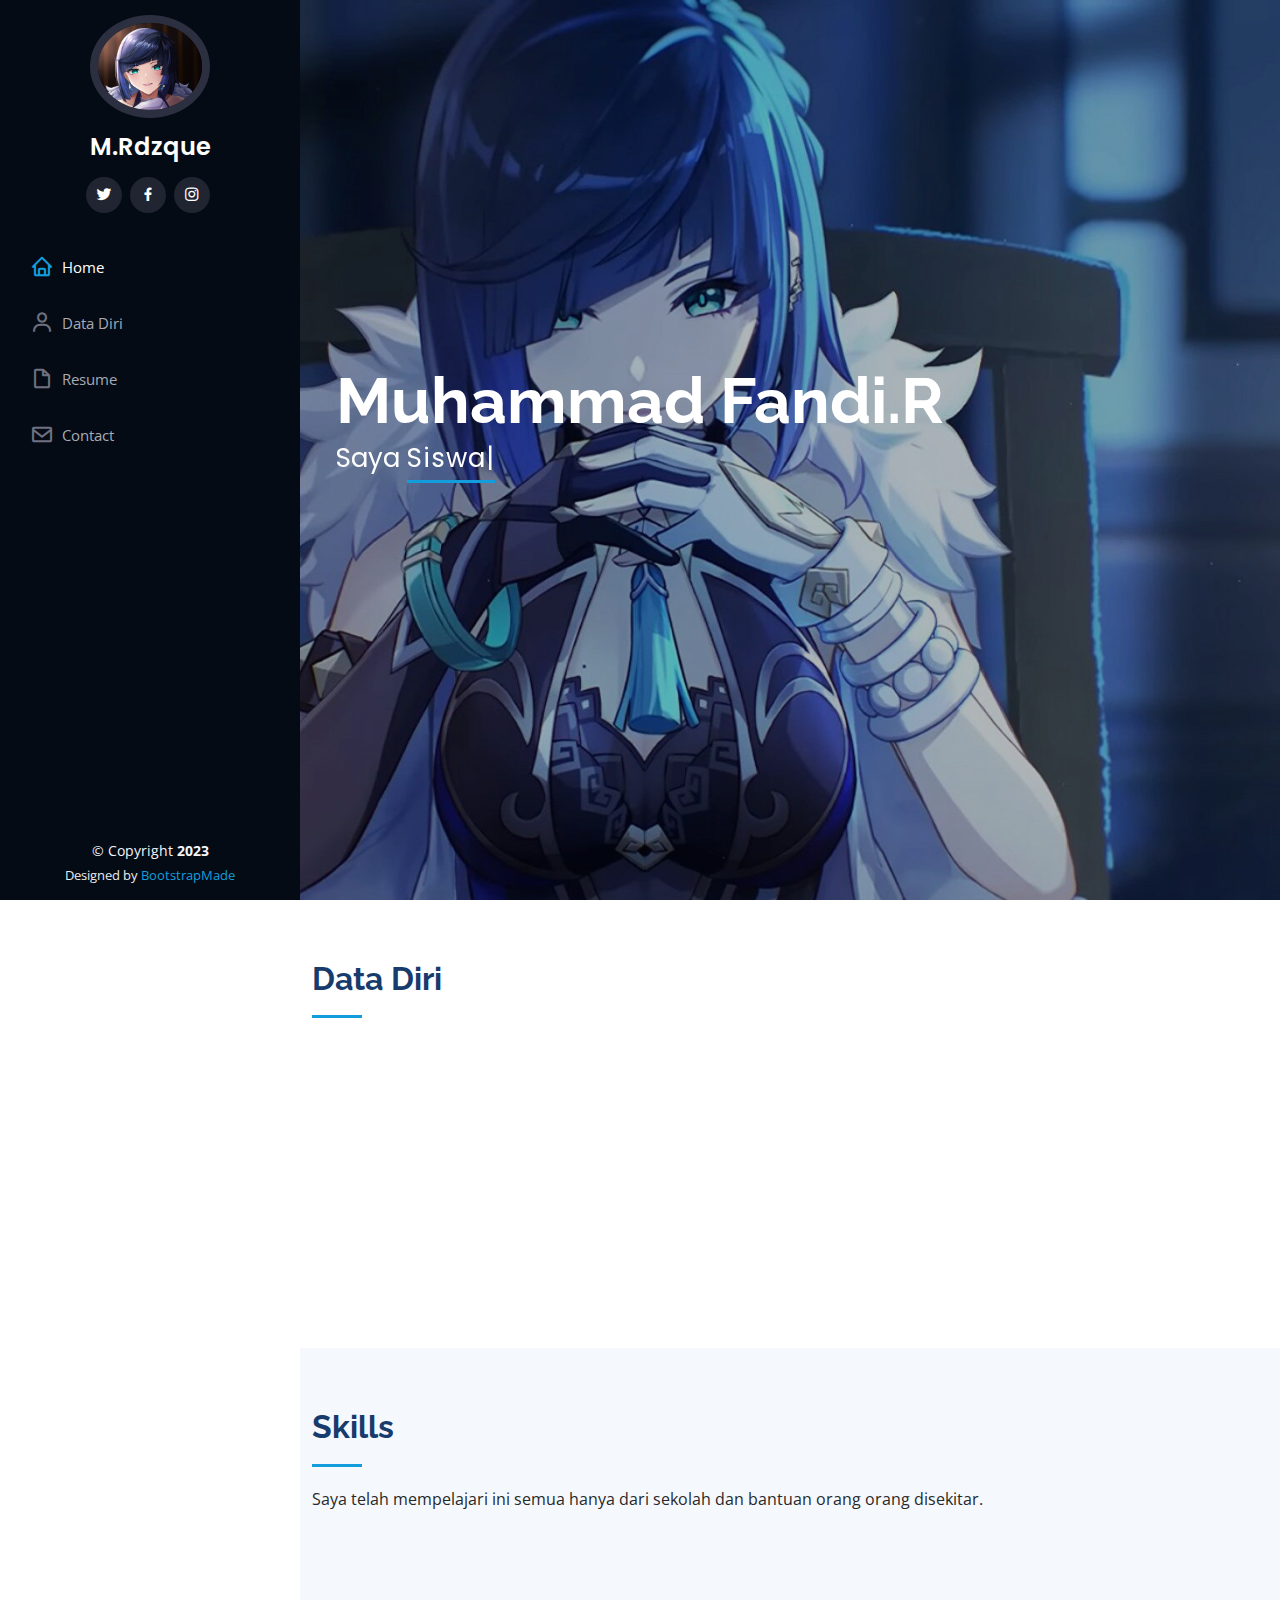
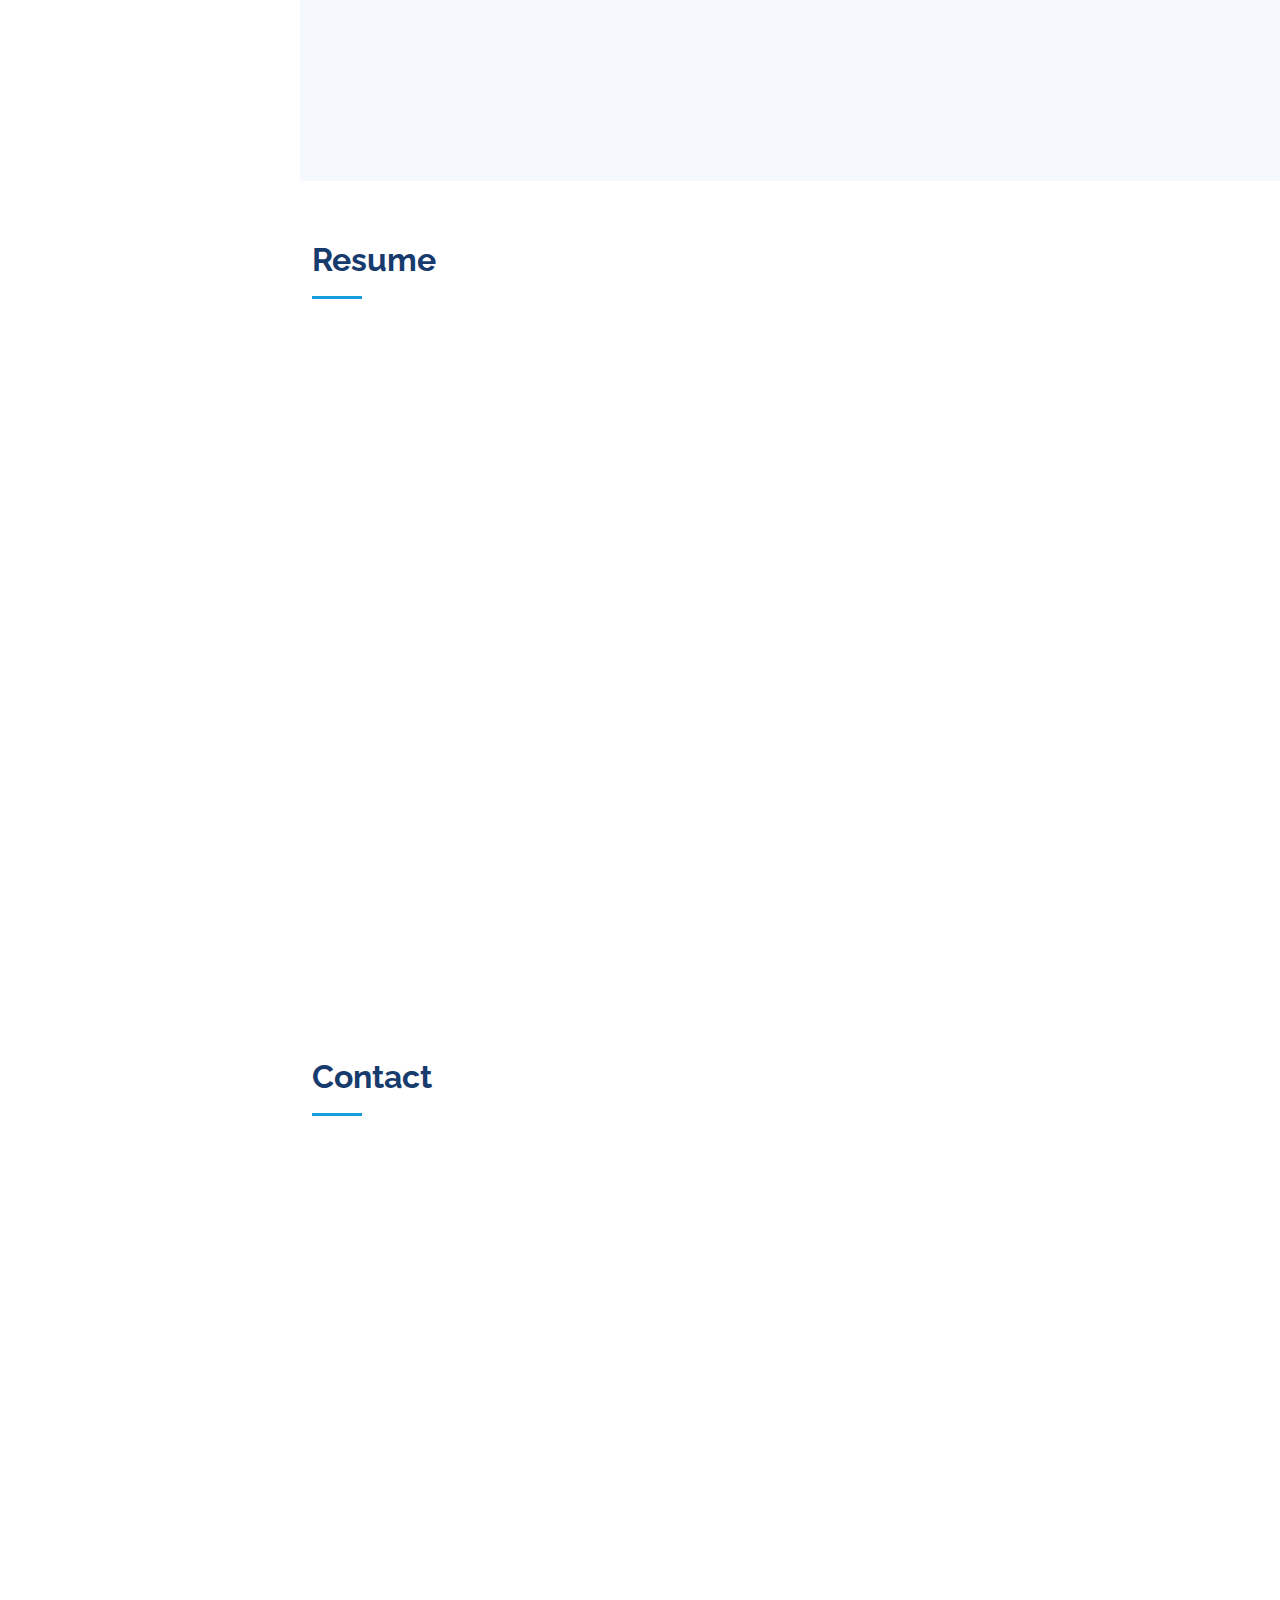
<file: index.html>
<!DOCTYPE html>
<html lang="en">

<head>
  <meta charset="utf-8">
  <meta content="width=device-width, initial-scale=1.0" name="viewport">

  <title>Fandi11.github</title>
  <meta content="" name="description">
  <meta content="" name="keywords">

  <!-- Favicons -->
  <link href="assets/img/favicon.png" rel="icon">
  <link href="assets/img/apple-touch-icon.png" rel="apple-touch-icon">

  <!-- Google Fonts -->
  <link href="https://fonts.googleapis.com/css?family=Open+Sans:300,300i,400,400i,600,600i,700,700i|Raleway:300,300i,400,400i,500,500i,600,600i,700,700i|Poppins:300,300i,400,400i,500,500i,600,600i,700,700i" rel="stylesheet">

  <!-- Vendor CSS Files -->
  <link href="assets/vendor/aos/aos.css" rel="stylesheet">
  <link href="assets/vendor/bootstrap/css/bootstrap.min.css" rel="stylesheet">
  <link href="assets/vendor/bootstrap-icons/bootstrap-icons.css" rel="stylesheet">
  <link href="assets/vendor/boxicons/css/boxicons.min.css" rel="stylesheet">
  <link href="assets/vendor/glightbox/css/glightbox.min.css" rel="stylesheet">
  <link href="assets/vendor/swiper/swiper-bundle.min.css" rel="stylesheet">

  <!-- Template Main CSS File -->
  <link href="assets/css/style.css" rel="stylesheet">

</head>

<body>

  <!-- ======= Mobile nav toggle button ======= -->
  <i class="bi bi-list mobile-nav-toggle d-xl-none"></i>

  <!-- ======= Header ======= -->
  <header id="header">
    <div class="d-flex flex-column">

      <div class="profile">
        <img src="assets/img/C.jpg" alt="" class="img-fluid rounded-circle">
        <h1 class="text-light"><a href="index.html">M.Rdzque</a></h1>
        <div class="social-links mt-3 text-center">
          <a href="#" class="twitter"><i class="bx bxl-twitter"></i></a>
          <a href="#" class="facebook"><i class="bx bxl-facebook"></i></a>
          <a href="https://www.instagram.com/mhmdpndii_" class="instagram"><i class="bx bxl-instagram"></i></a>
        
        </div>
      </div>

      <nav id="navbar" class="nav-menu navbar">
        <ul>
          <li><a href="index.html" class="nav-link scrollto active"><i class="bx bx-home"></i> <span>Home</span></a></li>
          <li><a href="#about" class="nav-link scrollto"><i class="bx bx-user"></i> <span>Data Diri</span></a></li>
          <li><a href="#resume" class="nav-link scrollto"><i class="bx bx-file-blank"></i> <span>Resume</span></a></li>
          <li><a href="#contact" class="nav-link scrollto"><i class="bx bx-envelope"></i> <span>Contact</span></a></li>
        </ul>
      </nav><!-- .nav-menu -->
    </div>
  </header><!-- End Header -->

  <!-- ======= Hero Section ======= -->
  <section id="hero" class="d-flex flex-column justify-content-center align-items-center">
    <div class="hero-container" data-aos="fade-in">
      <h1>Muhammad Fandi.R</h1>
      <p>Saya <span class="typed" data-typed-items="Siswa SMK ATLantis Plus,Gamers"></span></p>
    </div>
  </section><!-- End Hero -->

  <main id="main">

    <!-- ======= About Section ======= -->
    <section id="about" class="about">
      <div class="container">

        <div class="section-title">
          <h2>Data Diri</h2>
        </div>

        <div class="row">
          <div class="col-lg-4" data-aos="fade-right">
            <img src="assets/img/A.jpg" class="img-fluid" alt="">
          </div>
          <div class="col-lg-8 pt-4 pt-lg-0 content" data-aos="fade-left">
            <p class="fst-italic">
              Saya pernah bersekolah di MIN AL-Azhar dan berlanjut kesekolah SMPN 17 DEPOK, Dan sekarang sedang melanjutkan sekolah di SMK ATLantis Plus.
            </p>
            <div class="row">
              <div class="col-lg-6">
                <ul>
                  <li><i class="bi bi-chevron-right"></i> <strong>Birthday:</strong> <span>11 November</span></li>
                  <li><i class="bi bi-chevron-right"></i> <strong>Phone:</strong> <span>+62 81293065763</span></li>
                  <li><i class="bi bi-chevron-right"></i> <strong>City:</strong> <span>Depok,Grogol</span></li>
                </ul>
              </div>
              <div class="col-lg-6">
                <ul>
                  <li><i class="bi bi-chevron-right"></i> <strong>Age:</strong> <span>17</span></li>
                  <li><i class="bi bi-chevron-right"></i> <strong>Degree:</strong> <span>Student</span></li>
                  <li><i class="bi bi-chevron-right"></i> <strong>Email:</strong> <span>lumineee1105@gmail.com</span></li>
                </ul>
              </div>
            </div>
            <p>
              Hidup Seperti Nagi~~
            </p>
          </div>
        </div>

      </div>
    </section><!-- End About Section -->

    <!-- ======= Facts Section ======= -->
       
    </section><!-- End Facts Section -->

    <!-- ======= Skills Section ======= -->
    <section id="skills" class="skills section-bg">
      <div class="container">

        <div class="section-title">
          <h2>Skills</h2>
          <p>Saya telah mempelajari ini semua hanya dari sekolah dan bantuan orang orang disekitar.</p>
        </div>

        <div class="row skills-content">

          <div class="col-lg-6" data-aos="fade-up">

            <div class="progress">
              <span class="skill">WORD <i class="val">80%</i></span>
              <div class="progress-bar-wrap">
                <div class="progress-bar" role="progressbar" aria-valuenow="80" aria-valuemin="1" aria-valuemax="80"></div>
              </div>
            </div>

            <div class="progress">
              <span class="skill">Excel<i class="val">80%</i></span>
              <div class="progress-bar-wrap">
                <div class="progress-bar" role="progressbar" aria-valuenow="80" aria-valuemin="1" aria-valuemax="80"></div>
              </div>
            </div>

            <div class="progress">
              <span class="skill">Power Point<i class="val">75%</i></span>
              <div class="progress-bar-wrap">
                <div class="progress-bar" role="progressbar" aria-valuenow="75" aria-valuemin="1" aria-valuemax="75"></div>
              </div>
            </div>

          </div>


        </div>

      </div>
    </section><!-- End Skills Section -->

    <!-- ======= Resume Section ======= -->
    <section id="resume" class="resume">
      <div class="container">

        <div class="section-title">
          <h2>Resume</h2>

        </div>

        <div class="row">
          <div class="col-lg-6" data-aos="fade-up">
            <h3 class="resume-title">Sumary</h3>
            <div class="resume-item pb-0">
              <h4>Muhammad Fandi Ridzique</h4>
              <p><em>Saya pernah bersekolah di MIN AL-Azhar dan berlanjut kesekolah SMPN 17 DEPOK, Dan sekarang sedang melanjutkan sekolah di SMK ATLantis Plus.</em></p>
              <ul>
                <li>Grogol Depok, JAWA BARAT</li>
                <li>081293065763</li>
                <li>lumineee1105@gmail.com</li>
              </ul>
            </div>

            <h3 class="resume-title">Education</h3>
            <div class="resume-item">
              <h4>Taman Kanak Kanak (TK)</h4>
              <h5>2009-2012</h5>
              <p><em>ASSADATA'IN Jl.PANGKALAN JATI PINTU AIR 3  </em></p>
            
            </div>
            <div class="resume-item">
              <h4>Sekolah Dasar (SD)</h4>
              <h5>2012-2018</h5>
              <p><em>MIN AL-AZHAR ASY-SYARIF INDONESIA</em></p>
            
            </div>

          </div>
          <div class="col-lg-6" data-aos="fade-up" data-aos-delay="100">
            <div class="resume-item">
              <h4>Sekolah Menengah Pertama (SMP)</h4>
              <h5>2018 - 2021</h5>
              <p><em>SMP NEGERI 17 DEPOK</em></p>
              
            </div>

            <div class="resume-item">
              <h4>Sekolah Menengah Kejuruan</h4>
              <h5>2021 - NOW</h5>
              <p><em>SMK ATLANTIS PLUS </em></p>
              
            </div>
          </div>
        </div>

      </div>
    </section><!-- End Resume Section -->

    <!-- ======= Contact Section ======= -->
    <section id="contact" class="contact">
      <div class="container">

        <div class="section-title">
          <h2>Contact</h2>
          
        </div>

        <div class="row" data-aos="fade-in">

          <div class="col-lg-5 d-flex align-items-stretch">
            <div class="info">
              <div class="address">
                <i class="bi bi-geo-alt"></i>
                <h4>Location:</h4>
                <p>Jl.Pendidikan GG.H.Zaini KEC.LIMO KEL.GROGOL, DEPOK, JAWA BARAT</p>
              </div>

              <div class="email">
                <i class="bi bi-envelope"></i>
                <h4>Email:</h4>
                <p>lumineee1105@gmail.com</p>
              </div>

              <div class="phone">
                <i class="bi bi-phone"></i>
                <h4>Call:</h4>
                <p>081293065763</p>
              </div>

              <iframe src="https://www.google.com/maps/embed?pb=!1m18!1m12!1m3!1d2161.9178130645014!2d106.77474572974636!3d-6.397265735268261!2m3!1f0!2f0!3f0!3m2!1i1024!2i768!4f13.1!3m3!1m2!1s0x2e69e966f00b8b2b%3A0x468862342db39278!2sSMP%20%26%20SMK%20ATLANTIS%20PLUS!5e0!3m2!1sid!2sid!4v1674894904969!5m2!1sid!2sid" width="298" height="300" style="border:0;" allowfullscreen="" loading="lazy" referrerpolicy="no-referrer-when-downgrade"></iframe>
            </div>
          </div>
    </section><!-- End Contact Section -->
  </main><!-- End #main -->
  <!-- ======= Footer ======= -->
  <footer id="footer">
    <div class="container">
      <div class="copyright">
        &copy; Copyright <strong><span>2023</span></strong>
      </div>
      <div class="credits">
        <!-- All the links in the footer should remain intact. -->
        <!-- You can delete the links only if you purchased the pro version. -->
        <!-- Licensing information: https://bootstrapmade.com/license/ -->
        <!-- Purchase the pro version with working PHP/AJAX contact form: https://bootstrapmade.com/iportfolio-bootstrap-portfolio-websites-template/ -->
        Designed by <a href="https://bootstrapmade.com/">BootstrapMade</a>
      </div>
    </div>
  </footer><!-- End  Footer -->

  <a href="#" class="back-to-top d-flex align-items-center justify-content-center"><i class="bi bi-arrow-up-short"></i></a>

  <!-- Vendor JS Files -->
  <script src="assets/vendor/purecounter/purecounter_vanilla.js"></script>
  <script src="assets/vendor/aos/aos.js"></script>
  <script src="assets/vendor/bootstrap/js/bootstrap.bundle.min.js"></script>
  <script src="assets/vendor/glightbox/js/glightbox.min.js"></script>
  <script src="assets/vendor/isotope-layout/isotope.pkgd.min.js"></script>
  <script src="assets/vendor/swiper/swiper-bundle.min.js"></script>
  <script src="assets/vendor/typed.js/typed.min.js"></script>
  <script src="assets/vendor/waypoints/noframework.waypoints.js"></script>
  <script src="assets/vendor/php-email-form/validate.js"></script>

  <!-- Template Main JS File -->
  <script src="assets/js/main.js"></script>

</body>

</html>
</file>
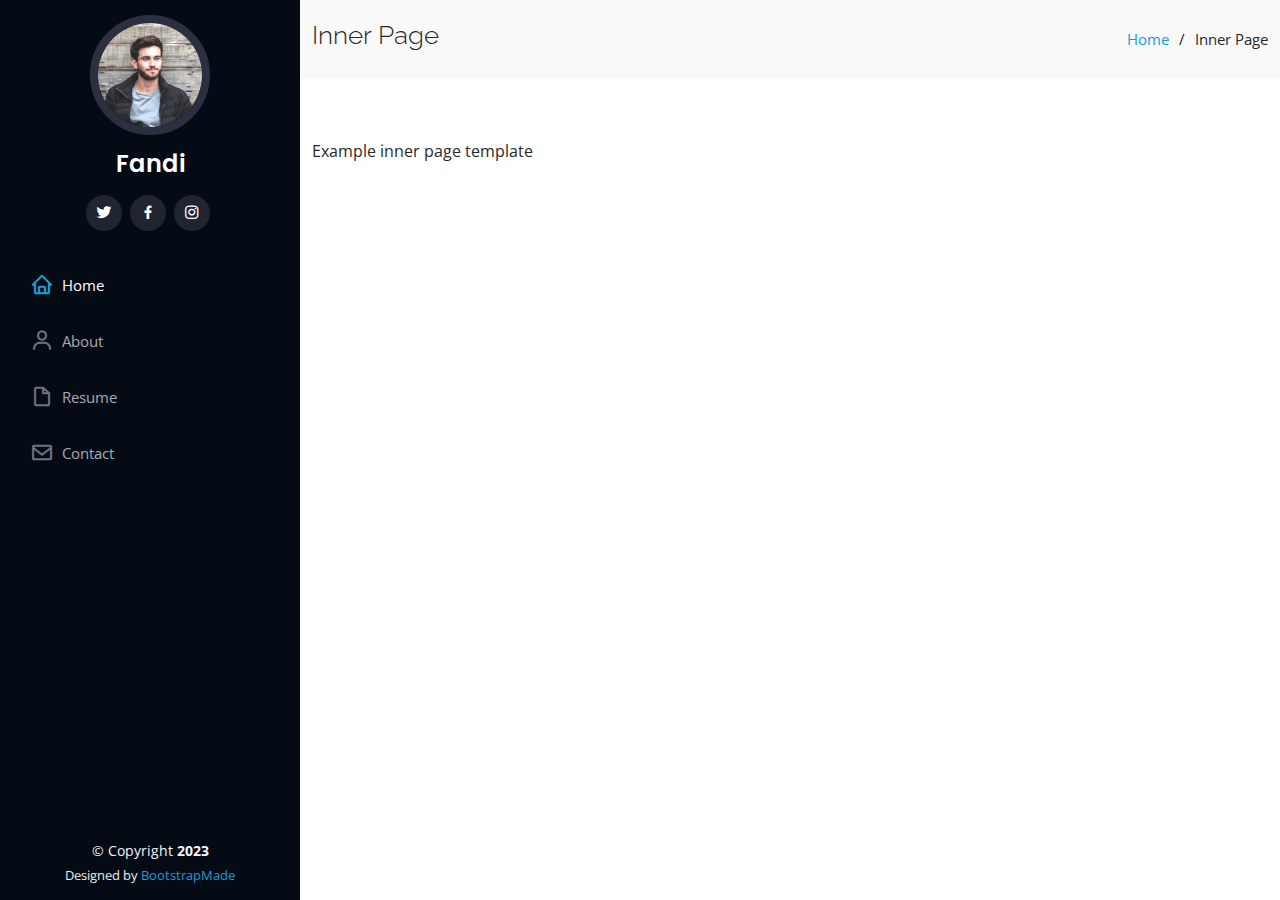
<file: inner-page.html>
<!DOCTYPE html>
<html lang="en">

<head>
  <meta charset="utf-8">
  <meta content="width=device-width, initial-scale=1.0" name="viewport">

  <title>Inner Page - iPortfolio Bootstrap Template</title>
  <meta content="" name="description">
  <meta content="" name="keywords">

  <!-- Favicons -->
  <link href="assets/img/favicon.png" rel="icon">
  <link href="assets/img/apple-touch-icon.png" rel="apple-touch-icon">

  <!-- Google Fonts -->
  <link href="https://fonts.googleapis.com/css?family=Open+Sans:300,300i,400,400i,600,600i,700,700i|Raleway:300,300i,400,400i,500,500i,600,600i,700,700i|Poppins:300,300i,400,400i,500,500i,600,600i,700,700i" rel="stylesheet">

  <!-- Vendor CSS Files -->
  <link href="assets/vendor/aos/aos.css" rel="stylesheet">
  <link href="assets/vendor/bootstrap/css/bootstrap.min.css" rel="stylesheet">
  <link href="assets/vendor/bootstrap-icons/bootstrap-icons.css" rel="stylesheet">
  <link href="assets/vendor/boxicons/css/boxicons.min.css" rel="stylesheet">
  <link href="assets/vendor/glightbox/css/glightbox.min.css" rel="stylesheet">
  <link href="assets/vendor/swiper/swiper-bundle.min.css" rel="stylesheet">

  <!-- Template Main CSS File -->
  <link href="assets/css/style.css" rel="stylesheet">

  <!-- =======================================================
  * Template Name: iPortfolio - v3.10.0
  * Template URL: https://bootstrapmade.com/iportfolio-bootstrap-portfolio-websites-template/
  * Author: BootstrapMade.com
  * License: https://bootstrapmade.com/license/
  ======================================================== -->
</head>

<body>

  <!-- ======= Mobile nav toggle button ======= -->
  <i class="bi bi-list mobile-nav-toggle d-xl-none"></i>

  <!-- ======= Header ======= -->
  <header id="header">
    <div class="d-flex flex-column">

      <div class="profile">
        <img src="assets/img/profile-img.jpg" alt="" class="img-fluid rounded-circle">
        <h1 class="text-light"><a href="index.html">Fandi</a></h1>
        <div class="social-links mt-3 text-center">
          <a href="#" class="twitter"><i class="bx bxl-twitter"></i></a>
          <a href="#" class="facebook"><i class="bx bxl-facebook"></i></a>
          <a href="#" class="instagram"><i class="bx bxl-instagram"></i></a>
        </div>
      </div>

      <nav id="navbar" class="nav-menu navbar">
        <ul>
          <li><a href="#hero" class="nav-link scrollto active"><i class="bx bx-home"></i> <span>Home</span></a></li>
          <li><a href="#about" class="nav-link scrollto"><i class="bx bx-user"></i> <span>About</span></a></li>
          <li><a href="#resume" class="nav-link scrollto"><i class="bx bx-file-blank"></i> <span>Resume</span></a></li>
          <li><a href="#contact" class="nav-link scrollto"><i class="bx bx-envelope"></i> <span>Contact</span></a></li>
        </ul>
      </nav><!-- .nav-menu -->
    </div>
  </header><!-- End Header -->

  <main id="main">

    <!-- ======= Breadcrumbs ======= -->
    <section class="breadcrumbs">
      <div class="container">

        <div class="d-flex justify-content-between align-items-center">
          <h2>Inner Page</h2>
          <ol>
            <li><a href="index.html">Home</a></li>
            <li>Inner Page</li>
          </ol>
        </div>

      </div>
    </section><!-- End Breadcrumbs -->

    <section class="inner-page">
      <div class="container">
        <p>
          Example inner page template
        </p>
      </div>
    </section>

  </main><!-- End #main -->

  <!-- ======= Footer ======= -->
  <footer id="footer">
    <div class="container">
      <div class="copyright">
        &copy; Copyright <strong><span>2023</span></strong>
      </div>
      <div class="credits">
        <!-- All the links in the footer should remain intact. -->
        <!-- You can delete the links only if you purchased the pro version. -->
        <!-- Licensing information: https://bootstrapmade.com/license/ -->
        <!-- Purchase the pro version with working PHP/AJAX contact form: https://bootstrapmade.com/iportfolio-bootstrap-portfolio-websites-template/ -->
        Designed by <a href="https://bootstrapmade.com/">BootstrapMade</a>
      </div>
    </div>
  </footer><!-- End  Footer -->

  <a href="#" class="back-to-top d-flex align-items-center justify-content-center"><i class="bi bi-arrow-up-short"></i></a>

  <!-- Vendor JS Files -->
  <script src="assets/vendor/purecounter/purecounter_vanilla.js"></script>
  <script src="assets/vendor/aos/aos.js"></script>
  <script src="assets/vendor/bootstrap/js/bootstrap.bundle.min.js"></script>
  <script src="assets/vendor/glightbox/js/glightbox.min.js"></script>
  <script src="assets/vendor/isotope-layout/isotope.pkgd.min.js"></script>
  <script src="assets/vendor/swiper/swiper-bundle.min.js"></script>
  <script src="assets/vendor/typed.js/typed.min.js"></script>
  <script src="assets/vendor/waypoints/noframework.waypoints.js"></script>
  <script src="assets/vendor/php-email-form/validate.js"></script>

  <!-- Template Main JS File -->
  <script src="assets/js/main.js"></script>

</body>

</html>
</file>
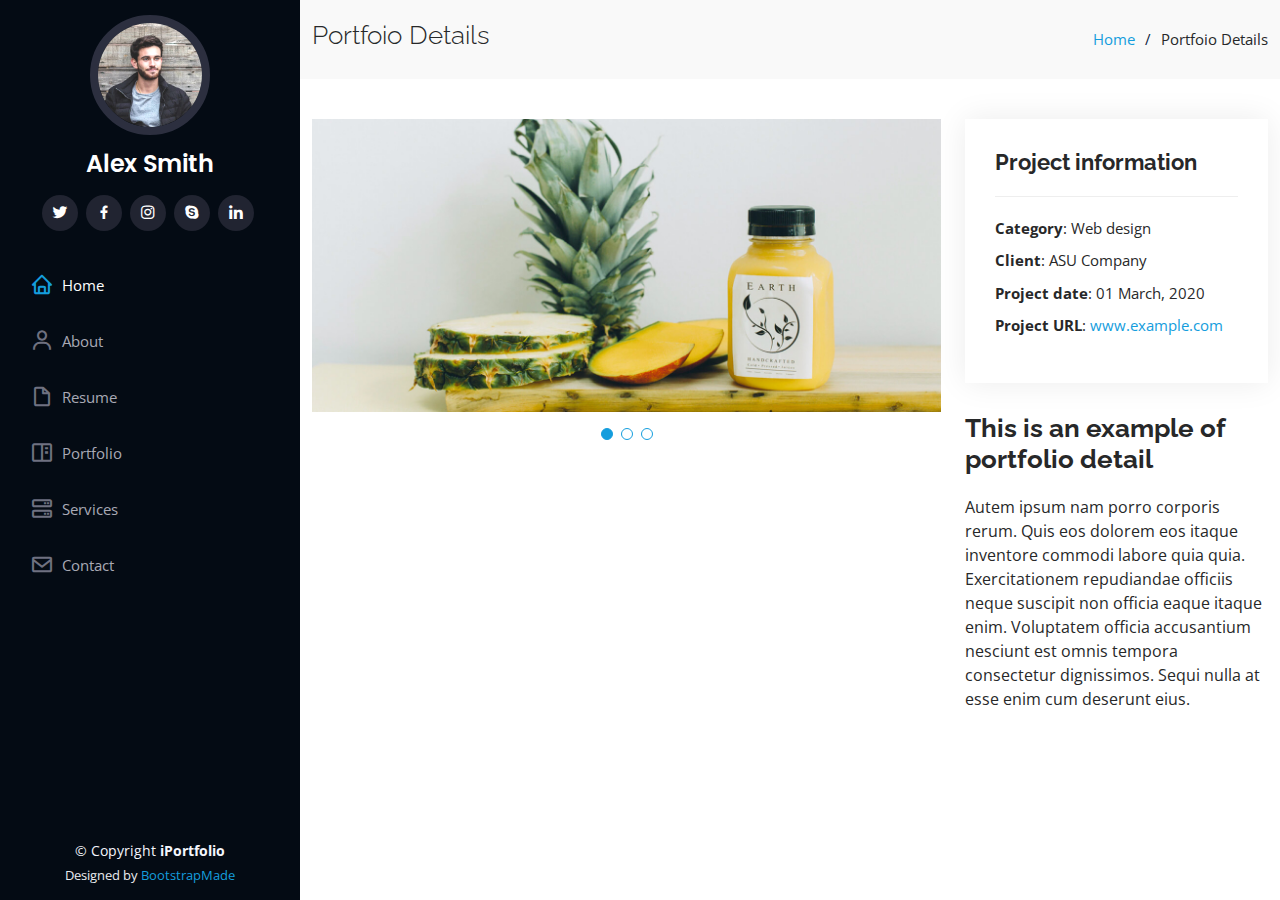
<file: portfolio-details.html>
<!DOCTYPE html>
<html lang="en">

<head>
  <meta charset="utf-8">
  <meta content="width=device-width, initial-scale=1.0" name="viewport">

  <title>Portfolio Details - iPortfolio Bootstrap Template</title>
  <meta content="" name="description">
  <meta content="" name="keywords">

  <!-- Favicons -->
  <link href="assets/img/favicon.png" rel="icon">
  <link href="assets/img/apple-touch-icon.png" rel="apple-touch-icon">

  <!-- Google Fonts -->
  <link href="https://fonts.googleapis.com/css?family=Open+Sans:300,300i,400,400i,600,600i,700,700i|Raleway:300,300i,400,400i,500,500i,600,600i,700,700i|Poppins:300,300i,400,400i,500,500i,600,600i,700,700i" rel="stylesheet">

  <!-- Vendor CSS Files -->
  <link href="assets/vendor/aos/aos.css" rel="stylesheet">
  <link href="assets/vendor/bootstrap/css/bootstrap.min.css" rel="stylesheet">
  <link href="assets/vendor/bootstrap-icons/bootstrap-icons.css" rel="stylesheet">
  <link href="assets/vendor/boxicons/css/boxicons.min.css" rel="stylesheet">
  <link href="assets/vendor/glightbox/css/glightbox.min.css" rel="stylesheet">
  <link href="assets/vendor/swiper/swiper-bundle.min.css" rel="stylesheet">

  <!-- Template Main CSS File -->
  <link href="assets/css/style.css" rel="stylesheet">

  <!-- =======================================================
  * Template Name: iPortfolio - v3.10.0
  * Template URL: https://bootstrapmade.com/iportfolio-bootstrap-portfolio-websites-template/
  * Author: BootstrapMade.com
  * License: https://bootstrapmade.com/license/
  ======================================================== -->
</head>

<body>

  <!-- ======= Mobile nav toggle button ======= -->
  <i class="bi bi-list mobile-nav-toggle d-xl-none"></i>

  <!-- ======= Header ======= -->
  <header id="header">
    <div class="d-flex flex-column">

      <div class="profile">
        <img src="assets/img/profile-img.jpg" alt="" class="img-fluid rounded-circle">
        <h1 class="text-light"><a href="index.html">Alex Smith</a></h1>
        <div class="social-links mt-3 text-center">
          <a href="#" class="twitter"><i class="bx bxl-twitter"></i></a>
          <a href="#" class="facebook"><i class="bx bxl-facebook"></i></a>
          <a href="#" class="instagram"><i class="bx bxl-instagram"></i></a>
          <a href="#" class="google-plus"><i class="bx bxl-skype"></i></a>
          <a href="#" class="linkedin"><i class="bx bxl-linkedin"></i></a>
        </div>
      </div>

      <nav id="navbar" class="nav-menu navbar">
        <ul>
          <li><a href="#hero" class="nav-link scrollto active"><i class="bx bx-home"></i> <span>Home</span></a></li>
          <li><a href="#about" class="nav-link scrollto"><i class="bx bx-user"></i> <span>About</span></a></li>
          <li><a href="#resume" class="nav-link scrollto"><i class="bx bx-file-blank"></i> <span>Resume</span></a></li>
          <li><a href="#portfolio" class="nav-link scrollto"><i class="bx bx-book-content"></i> <span>Portfolio</span></a></li>
          <li><a href="#services" class="nav-link scrollto"><i class="bx bx-server"></i> <span>Services</span></a></li>
          <li><a href="#contact" class="nav-link scrollto"><i class="bx bx-envelope"></i> <span>Contact</span></a></li>
        </ul>
      </nav><!-- .nav-menu -->
    </div>
  </header><!-- End Header -->

  <main id="main">

    <!-- ======= Breadcrumbs ======= -->
    <section id="breadcrumbs" class="breadcrumbs">
      <div class="container">

        <div class="d-flex justify-content-between align-items-center">
          <h2>Portfoio Details</h2>
          <ol>
            <li><a href="index.html">Home</a></li>
            <li>Portfoio Details</li>
          </ol>
        </div>

      </div>
    </section><!-- End Breadcrumbs -->

    <!-- ======= Portfolio Details Section ======= -->
    <section id="portfolio-details" class="portfolio-details">
      <div class="container">

        <div class="row gy-4">

          <div class="col-lg-8">
            <div class="portfolio-details-slider swiper">
              <div class="swiper-wrapper align-items-center">

                <div class="swiper-slide">
                  <img src="assets/img/portfolio/portfolio-details-1.jpg" alt="">
                </div>

                <div class="swiper-slide">
                  <img src="assets/img/portfolio/portfolio-details-2.jpg" alt="">
                </div>

                <div class="swiper-slide">
                  <img src="assets/img/portfolio/portfolio-details-3.jpg" alt="">
                </div>

              </div>
              <div class="swiper-pagination"></div>
            </div>
          </div>

          <div class="col-lg-4">
            <div class="portfolio-info">
              <h3>Project information</h3>
              <ul>
                <li><strong>Category</strong>: Web design</li>
                <li><strong>Client</strong>: ASU Company</li>
                <li><strong>Project date</strong>: 01 March, 2020</li>
                <li><strong>Project URL</strong>: <a href="#">www.example.com</a></li>
              </ul>
            </div>
            <div class="portfolio-description">
              <h2>This is an example of portfolio detail</h2>
              <p>
                Autem ipsum nam porro corporis rerum. Quis eos dolorem eos itaque inventore commodi labore quia quia. Exercitationem repudiandae officiis neque suscipit non officia eaque itaque enim. Voluptatem officia accusantium nesciunt est omnis tempora consectetur dignissimos. Sequi nulla at esse enim cum deserunt eius.
              </p>
            </div>
          </div>

        </div>

      </div>
    </section><!-- End Portfolio Details Section -->

  </main><!-- End #main -->

  <!-- ======= Footer ======= -->
  <footer id="footer">
    <div class="container">
      <div class="copyright">
        &copy; Copyright <strong><span>iPortfolio</span></strong>
      </div>
      <div class="credits">
        <!-- All the links in the footer should remain intact. -->
        <!-- You can delete the links only if you purchased the pro version. -->
        <!-- Licensing information: https://bootstrapmade.com/license/ -->
        <!-- Purchase the pro version with working PHP/AJAX contact form: https://bootstrapmade.com/iportfolio-bootstrap-portfolio-websites-template/ -->
        Designed by <a href="https://bootstrapmade.com/">BootstrapMade</a>
      </div>
    </div>
  </footer><!-- End  Footer -->

  <a href="#" class="back-to-top d-flex align-items-center justify-content-center"><i class="bi bi-arrow-up-short"></i></a>

  <!-- Vendor JS Files -->
  <script src="assets/vendor/purecounter/purecounter_vanilla.js"></script>
  <script src="assets/vendor/aos/aos.js"></script>
  <script src="assets/vendor/bootstrap/js/bootstrap.bundle.min.js"></script>
  <script src="assets/vendor/glightbox/js/glightbox.min.js"></script>
  <script src="assets/vendor/isotope-layout/isotope.pkgd.min.js"></script>
  <script src="assets/vendor/swiper/swiper-bundle.min.js"></script>
  <script src="assets/vendor/typed.js/typed.min.js"></script>
  <script src="assets/vendor/waypoints/noframework.waypoints.js"></script>
  <script src="assets/vendor/php-email-form/validate.js"></script>

  <!-- Template Main JS File -->
  <script src="assets/js/main.js"></script>

</body>

</html>
</file>
<file: assets/css/style.css>
/**
* Template Name: iPortfolio - v3.10.0
* Template URL: https://bootstrapmade.com/iportfolio-bootstrap-portfolio-websites-template/
* Author: BootstrapMade.com
* License: https://bootstrapmade.com/license/
*/

/*--------------------------------------------------------------
# General
--------------------------------------------------------------*/
body {
  font-family: "Open Sans", sans-serif;
  color: #272829;
}

a {
  color: #149ddd;
  text-decoration: none;
}

a:hover {
  color: #37b3ed;
  text-decoration: none;
}

h1,
h2,
h3,
h4,
h5,
h6 {
  font-family: "Raleway", sans-serif;
}

/*--------------------------------------------------------------
# Back to top button
--------------------------------------------------------------*/
.back-to-top {
  position: fixed;
  visibility: hidden;
  opacity: 0;
  right: 15px;
  bottom: 15px;
  z-index: 996;
  background: #149ddd;
  width: 40px;
  height: 40px;
  border-radius: 50px;
  transition: all 0.4s;
}

.back-to-top i {
  font-size: 28px;
  color: #fff;
  line-height: 0;
}

.back-to-top:hover {
  background: #2eafec;
  color: #fff;
}

.back-to-top.active {
  visibility: visible;
  opacity: 1;
}

/*--------------------------------------------------------------
# Header
--------------------------------------------------------------*/
#header {
  position: fixed;
  top: 0;
  left: 0;
  bottom: 0;
  width: 300px;
  transition: all ease-in-out 0.5s;
  z-index: 9997;
  transition: all 0.5s;
  padding: 0 15px;
  background: #040b14;
  overflow-y: auto;
}

#header .profile img {
  margin: 15px auto;
  display: block;
  width: 120px;
  border: 8px solid #2c2f3f;
}

#header .profile h1 {
  font-size: 24px;
  margin: 0;
  padding: 0;
  font-weight: 600;
  -moz-text-align-last: center;
  text-align-last: center;
  font-family: "Poppins", sans-serif;
}

#header .profile h1 a,
#header .profile h1 a:hover {
  color: #fff;
  text-decoration: none;
}

#header .profile .social-links a {
  font-size: 18px;
  display: inline-block;
  background: #212431;
  color: #fff;
  line-height: 1;
  padding: 8px 0;
  margin-right: 4px;
  border-radius: 50%;
  text-align: center;
  width: 36px;
  height: 36px;
  transition: 0.3s;
}

#header .profile .social-links a:hover {
  background: #149ddd;
  color: #fff;
  text-decoration: none;
}

#main {
  margin-left: 300px;
}

@media (max-width: 1199px) {
  #header {
    left: -300px;
  }

  #main {
    margin-left: 0;
  }
}

/*--------------------------------------------------------------
# Navigation Menu
--------------------------------------------------------------*/
/* Desktop Navigation */
.nav-menu {
  padding: 30px 0 0 0;
}

.nav-menu * {
  margin: 0;
  padding: 0;
  list-style: none;
}

.nav-menu>ul>li {
  position: relative;
  white-space: nowrap;
}

.nav-menu a,
.nav-menu a:focus {
  display: flex;
  align-items: center;
  color: #a8a9b4;
  padding: 12px 15px;
  margin-bottom: 8px;
  transition: 0.3s;
  font-size: 15px;
}

.nav-menu a i,
.nav-menu a:focus i {
  font-size: 24px;
  padding-right: 8px;
  color: #6f7180;
}

.nav-menu a:hover,
.nav-menu .active,
.nav-menu .active:focus,
.nav-menu li:hover>a {
  text-decoration: none;
  color: #fff;
}

.nav-menu a:hover i,
.nav-menu .active i,
.nav-menu .active:focus i,
.nav-menu li:hover>a i {
  color: #149ddd;
}

/* Mobile Navigation */
.mobile-nav-toggle {
  position: fixed;
  right: 15px;
  top: 15px;
  z-index: 9998;
  border: 0;
  font-size: 24px;
  transition: all 0.4s;
  outline: none !important;
  background-color: #149ddd;
  color: #fff;
  width: 40px;
  height: 40px;
  display: inline-flex;
  align-items: center;
  justify-content: center;
  line-height: 0;
  border-radius: 50px;
  cursor: pointer;
}

.mobile-nav-active {
  overflow: hidden;
}

.mobile-nav-active #header {
  left: 0;
}

/*--------------------------------------------------------------
# Hero Section
--------------------------------------------------------------*/
#hero {
  width: 100%;
  height: 100vh;
  background: url("../img/A.jpg") top center;
  background-size: cover;
}

#hero:before {
  content: "";
  background: rgba(5, 13, 24, 0.3);
  position: absolute;
  bottom: 0;
  top: 0;
  left: 0;
  right: 0;
  z-index: 1;
}

#hero .hero-container {
  position: relative;
  z-index: 2;
  min-width: 300px;
}

#hero h1 {
  margin: 0 0 10px 0;
  font-size: 64px;
  font-weight: 700;
  line-height: 56px;
  color: #fff;
}

#hero p {
  color: #fff;
  margin-bottom: 50px;
  font-size: 26px;
  font-family: "Poppins", sans-serif;
}

#hero p span {
  color: #fff;
  padding-bottom: 4px;
  letter-spacing: 1px;
  border-bottom: 3px solid #149ddd;
}

@media (min-width: 1024px) {
  #hero {
    background-attachment: fixed;
  }
}

@media (max-width: 768px) {
  #hero h1 {
    font-size: 28px;
    line-height: 36px;
  }

  #hero h2 {
    font-size: 18px;
    line-height: 24px;
    margin-bottom: 30px;
  }
}

/*--------------------------------------------------------------
# Sections General
--------------------------------------------------------------*/
section {
  padding: 60px 0;
  overflow: hidden;
}

.section-bg {
  background: #f5f8fd;
}

.section-title {
  padding-bottom: 30px;
}

.section-title h2 {
  font-size: 32px;
  font-weight: bold;
  margin-bottom: 20px;
  padding-bottom: 20px;
  position: relative;
  color: #173b6c;
}

.section-title h2::after {
  content: "";
  position: absolute;
  display: block;
  width: 50px;
  height: 3px;
  background: #149ddd;
  bottom: 0;
  left: 0;
}

.section-title p {
  margin-bottom: 0;
}

/*--------------------------------------------------------------
# About
--------------------------------------------------------------*/
.about .content h3 {
  font-weight: 700;
  font-size: 26px;
  color: #173b6c;
}

.about .content ul {
  list-style: none;
  padding: 0;
}

.about .content ul li {
  margin-bottom: 20px;
  display: flex;
  align-items: center;
}

.about .content ul strong {
  margin-right: 10px;
}

.about .content ul i {
  font-size: 16px;
  margin-right: 5px;
  color: #149ddd;
  line-height: 0;
}

.about .content p:last-child {
  margin-bottom: 0;
}

/*--------------------------------------------------------------
# Facts
--------------------------------------------------------------*/
.facts {
  padding-bottom: 30px;
}

.facts .count-box {
  padding: 30px;
  width: 100%;
}

.facts .count-box i {
  display: block;
  font-size: 44px;
  color: #149ddd;
  float: left;
  line-height: 0;
}

.facts .count-box span {
  font-size: 48px;
  line-height: 40px;
  display: block;
  font-weight: 700;
  color: #050d18;
  margin-left: 60px;
}

.facts .count-box p {
  padding: 15px 0 0 0;
  margin: 0 0 0 60px;
  font-family: "Raleway", sans-serif;
  font-size: 14px;
  color: #122f57;
}

.facts .count-box a {
  font-weight: 600;
  display: block;
  margin-top: 20px;
  color: #122f57;
  font-size: 15px;
  font-family: "Poppins", sans-serif;
  transition: ease-in-out 0.3s;
}

.facts .count-box a:hover {
  color: #1f5297;
}

/*--------------------------------------------------------------
# Akills
--------------------------------------------------------------*/
.skills .progress {
  height: 60px;
  display: block;
  background: none;
  border-radius: 0;
}

.skills .progress .skill {
  padding: 0;
  margin: 0 0 6px 0;
  text-transform: uppercase;
  display: block;
  font-weight: 600;
  font-family: "Poppins", sans-serif;
  color: #050d18;
}

.skills .progress .skill .val {
  float: right;
  font-style: normal;
}

.skills .progress-bar-wrap {
  background: #dce8f8;
  height: 10px;
}

.skills .progress-bar {
  width: 1px;
  height: 10px;
  transition: 0.9s;
  background-color: #149ddd;
}

/*--------------------------------------------------------------
# Resume
--------------------------------------------------------------*/
.resume .resume-title {
  font-size: 26px;
  font-weight: 700;
  margin-top: 20px;
  margin-bottom: 20px;
  color: #050d18;
}

.resume .resume-item {
  padding: 0 0 20px 20px;
  margin-top: -2px;
  border-left: 2px solid #1f5297;
  position: relative;
}

.resume .resume-item h4 {
  line-height: 18px;
  font-size: 18px;
  font-weight: 600;
  text-transform: uppercase;
  font-family: "Poppins", sans-serif;
  color: #050d18;
  margin-bottom: 10px;
}

.resume .resume-item h5 {
  font-size: 16px;
  background: #e4edf9;
  padding: 5px 15px;
  display: inline-block;
  font-weight: 600;
  margin-bottom: 10px;
}

.resume .resume-item ul {
  padding-left: 20px;
}

.resume .resume-item ul li {
  padding-bottom: 10px;
}

.resume .resume-item:last-child {
  padding-bottom: 0;
}

.resume .resume-item::before {
  content: "";
  position: absolute;
  width: 16px;
  height: 16px;
  border-radius: 50px;
  left: -9px;
  top: 0;
  background: #fff;
  border: 2px solid #1f5297;
}

/*--------------------------------------------------------------
# Portfolio
--------------------------------------------------------------*/
.portfolio .portfolio-item {
  margin-bottom: 30px;
}

.portfolio #portfolio-flters {
  padding: 0;
  margin: 0 auto 35px auto;
  list-style: none;
  text-align: center;
  background: #fff;
  border-radius: 50px;
  padding: 2px 15px;
}

.portfolio #portfolio-flters li {
  cursor: pointer;
  display: inline-block;
  padding: 10px 15px 8px 15px;
  font-size: 14px;
  font-weight: 600;
  line-height: 1;
  text-transform: uppercase;
  color: #272829;
  margin-bottom: 5px;
  transition: all 0.3s ease-in-out;
}

.portfolio #portfolio-flters li:hover,
.portfolio #portfolio-flters li.filter-active {
  color: #149ddd;
}

.portfolio #portfolio-flters li:last-child {
  margin-right: 0;
}

.portfolio .portfolio-wrap {
  transition: 0.3s;
  position: relative;
  overflow: hidden;
  z-index: 1;
}

.portfolio .portfolio-wrap::before {
  content: "";
  background: rgba(255, 255, 255, 0.5);
  position: absolute;
  left: 0;
  right: 0;
  top: 0;
  bottom: 0;
  transition: all ease-in-out 0.3s;
  z-index: 2;
  opacity: 0;
}

.portfolio .portfolio-wrap .portfolio-links {
  opacity: 1;
  left: 0;
  right: 0;
  bottom: -60px;
  z-index: 3;
  position: absolute;
  transition: all ease-in-out 0.3s;
  display: flex;
  justify-content: center;
}

.portfolio .portfolio-wrap .portfolio-links a {
  color: #fff;
  font-size: 28px;
  text-align: center;
  background: rgba(20, 157, 221, 0.75);
  transition: 0.3s;
  width: 50%;
}

.portfolio .portfolio-wrap .portfolio-links a:hover {
  background: rgba(20, 157, 221, 0.95);
}

.portfolio .portfolio-wrap .portfolio-links a+a {
  border-left: 1px solid #37b3ed;
}

.portfolio .portfolio-wrap:hover::before {
  top: 0;
  left: 0;
  right: 0;
  bottom: 0;
  opacity: 1;
}

.portfolio .portfolio-wrap:hover .portfolio-links {
  opacity: 1;
  bottom: 0;
}

/*--------------------------------------------------------------
# Portfolio Details
--------------------------------------------------------------*/
.portfolio-details {
  padding-top: 40px;
}

.portfolio-details .portfolio-details-slider img {
  width: 100%;
}

.portfolio-details .portfolio-details-slider .swiper-pagination {
  margin-top: 20px;
  position: relative;
}

.portfolio-details .portfolio-details-slider .swiper-pagination .swiper-pagination-bullet {
  width: 12px;
  height: 12px;
  background-color: #fff;
  opacity: 1;
  border: 1px solid #149ddd;
}

.portfolio-details .portfolio-details-slider .swiper-pagination .swiper-pagination-bullet-active {
  background-color: #149ddd;
}

.portfolio-details .portfolio-info {
  padding: 30px;
  box-shadow: 0px 0 30px rgba(5, 13, 24, 0.08);
}

.portfolio-details .portfolio-info h3 {
  font-size: 22px;
  font-weight: 700;
  margin-bottom: 20px;
  padding-bottom: 20px;
  border-bottom: 1px solid #eee;
}

.portfolio-details .portfolio-info ul {
  list-style: none;
  padding: 0;
  font-size: 15px;
}

.portfolio-details .portfolio-info ul li+li {
  margin-top: 10px;
}

.portfolio-details .portfolio-description {
  padding-top: 30px;
}

.portfolio-details .portfolio-description h2 {
  font-size: 26px;
  font-weight: 700;
  margin-bottom: 20px;
}

.portfolio-details .portfolio-description p {
  padding: 0;
}

/*--------------------------------------------------------------
# Services
--------------------------------------------------------------*/
.services .icon-box {
  margin-bottom: 20px;
}

.services .icon {
  float: left;
  display: flex;
  align-items: center;
  justify-content: center;
  width: 54px;
  height: 54px;
  background: #149ddd;
  border-radius: 50%;
  transition: 0.5s;
  border: 1px solid #149ddd;
}

.services .icon i {
  color: #fff;
  font-size: 24px;
  line-height: 0;
}

.services .icon-box:hover .icon {
  background: #fff;
}

.services .icon-box:hover .icon i {
  color: #149ddd;
}

.services .title {
  margin-left: 80px;
  font-weight: 700;
  margin-bottom: 15px;
  font-size: 18px;
}

.services .title a {
  color: #343a40;
}

.services .title a:hover {
  color: #149ddd;
}

.services .description {
  margin-left: 80px;
  line-height: 24px;
  font-size: 14px;
}

/*--------------------------------------------------------------
# Testimonials
--------------------------------------------------------------*/
.testimonials .testimonials-carousel,
.testimonials .testimonials-slider {
  overflow: hidden;
}

.testimonials .testimonial-item {
  box-sizing: content-box;
  text-align: center;
  min-height: 320px;
}

.testimonials .testimonial-item .testimonial-img {
  width: 90px;
  border-radius: 50%;
  margin: 0 auto;
}

.testimonials .testimonial-item h3 {
  font-size: 18px;
  font-weight: bold;
  margin: 10px 0 5px 0;
  color: #111;
}

.testimonials .testimonial-item h4 {
  font-size: 14px;
  color: #999;
  margin: 0;
}

.testimonials .testimonial-item .quote-icon-left,
.testimonials .testimonial-item .quote-icon-right {
  color: #c3e8fa;
  font-size: 26px;
}

.testimonials .testimonial-item .quote-icon-left {
  display: inline-block;
  left: -5px;
  position: relative;
}

.testimonials .testimonial-item .quote-icon-right {
  display: inline-block;
  right: -5px;
  position: relative;
  top: 10px;
}

.testimonials .testimonial-item p {
  font-style: italic;
  margin: 0 15px 15px 15px;
  padding: 20px;
  background: #fff;
  position: relative;
  margin-bottom: 35px;
  border-radius: 6px;
  box-shadow: 0px 2px 15px rgba(0, 0, 0, 0.1);
}

.testimonials .testimonial-item p::after {
  content: "";
  width: 0;
  height: 0;
  border-top: 20px solid #fff;
  border-right: 20px solid transparent;
  border-left: 20px solid transparent;
  position: absolute;
  bottom: -20px;
  left: calc(50% - 20px);
}

.testimonials .swiper-pagination {
  margin-top: 20px;
  position: relative;
}

.testimonials .swiper-pagination .swiper-pagination-bullet {
  width: 12px;
  height: 12px;
  background-color: #fff;
  opacity: 1;
  border: 1px solid #149ddd;
}

.testimonials .swiper-pagination .swiper-pagination-bullet-active {
  background-color: #149ddd;
}

/*--------------------------------------------------------------
# Contact
--------------------------------------------------------------*/
.contact {
  padding-bottom: 130px;
}

.contact .info {
  padding: 30px;
  background: #fff;
  width: 100%;
  box-shadow: 0 0 24px 0 rgba(0, 0, 0, 0.12);
}

.contact .info i {
  font-size: 20px;
  color: #149ddd;
  float: left;
  width: 44px;
  height: 44px;
  background: #dff3fc;
  display: flex;
  justify-content: center;
  align-items: center;
  border-radius: 50px;
  transition: all 0.3s ease-in-out;
}

.contact .info h4 {
  padding: 0 0 0 60px;
  font-size: 22px;
  font-weight: 600;
  margin-bottom: 5px;
  color: #050d18;
}

.contact .info p {
  padding: 0 0 10px 60px;
  margin-bottom: 20px;
  font-size: 14px;
  color: #173b6c;
}

.contact .info .email p {
  padding-top: 5px;
}

.contact .info .social-links {
  padding-left: 60px;
}

.contact .info .social-links a {
  font-size: 18px;
  display: inline-block;
  background: #333;
  color: #fff;
  line-height: 1;
  padding: 8px 0;
  border-radius: 50%;
  text-align: center;
  width: 36px;
  height: 36px;
  transition: 0.3s;
  margin-right: 10px;
}

.contact .info .social-links a:hover {
  background: #149ddd;
  color: #fff;
}

.contact .info .email:hover i,
.contact .info .address:hover i,
.contact .info .phone:hover i {
  background: #149ddd;
  color: #fff;
}

.contact .php-email-form {
  width: 100%;
  padding: 30px;
  background: #fff;
  box-shadow: 0 0 24px 0 rgba(0, 0, 0, 0.12);
}

.contact .php-email-form .form-group {
  padding-bottom: 8px;
}

.contact .php-email-form .validate {
  display: none;
  color: red;
  margin: 0 0 15px 0;
  font-weight: 400;
  font-size: 13px;
}

.contact .php-email-form .error-message {
  display: none;
  color: #fff;
  background: #ed3c0d;
  text-align: left;
  padding: 15px;
  font-weight: 600;
}

.contact .php-email-form .error-message br+br {
  margin-top: 25px;
}

.contact .php-email-form .sent-message {
  display: none;
  color: #fff;
  background: #18d26e;
  text-align: center;
  padding: 15px;
  font-weight: 600;
}

.contact .php-email-form .loading {
  display: none;
  background: #fff;
  text-align: center;
  padding: 15px;
}

.contact .php-email-form .loading:before {
  content: "";
  display: inline-block;
  border-radius: 50%;
  width: 24px;
  height: 24px;
  margin: 0 10px -6px 0;
  border: 3px solid #18d26e;
  border-top-color: #eee;
  -webkit-animation: animate-loading 1s linear infinite;
  animation: animate-loading 1s linear infinite;
}

.contact .php-email-form .form-group {
  margin-bottom: 15px;
}

.contact .php-email-form label {
  padding-bottom: 8px;
}

.contact .php-email-form input,
.contact .php-email-form textarea {
  border-radius: 0;
  box-shadow: none;
  font-size: 14px;
}

.contact .php-email-form input {
  height: 44px;
}

.contact .php-email-form textarea {
  padding: 10px 15px;
}

.contact .php-email-form button[type=submit] {
  background: #149ddd;
  border: 0;
  padding: 10px 24px;
  color: #fff;
  transition: 0.4s;
  border-radius: 4px;
}

.contact .php-email-form button[type=submit]:hover {
  background: #37b3ed;
}

@-webkit-keyframes animate-loading {
  0% {
    transform: rotate(0deg);
  }

  100% {
    transform: rotate(360deg);
  }
}

@keyframes animate-loading {
  0% {
    transform: rotate(0deg);
  }

  100% {
    transform: rotate(360deg);
  }
}

/*--------------------------------------------------------------
# Breadcrumbs
--------------------------------------------------------------*/
.breadcrumbs {
  padding: 20px 0;
  background: #f9f9f9;
}

.breadcrumbs h2 {
  font-size: 26px;
  font-weight: 300;
}

.breadcrumbs ol {
  display: flex;
  flex-wrap: wrap;
  list-style: none;
  padding: 0;
  margin: 0;
  font-size: 15px;
}

.breadcrumbs ol li+li {
  padding-left: 10px;
}

.breadcrumbs ol li+li::before {
  display: inline-block;
  padding-right: 10px;
  color: #0e2442;
  content: "/";
}

@media (max-width: 768px) {
  .breadcrumbs .d-flex {
    display: block !important;
  }

  .breadcrumbs ol {
    display: block;
  }

  .breadcrumbs ol li {
    display: inline-block;
  }
}

/*--------------------------------------------------------------
# Footer
--------------------------------------------------------------*/
#footer {
  padding: 15px;
  color: #f4f6fd;
  font-size: 14px;
  position: fixed;
  left: 0;
  bottom: 0;
  width: 300px;
  z-index: 9999;
  background: #040b14;
}

#footer .copyright {
  text-align: center;
}

#footer .credits {
  padding-top: 5px;
  text-align: center;
  font-size: 13px;
  color: #eaebf0;
}

@media (max-width: 1199px) {
  #footer {
    position: static;
    width: auto;
    padding-right: 20px 15px;
  }
}
</file>
